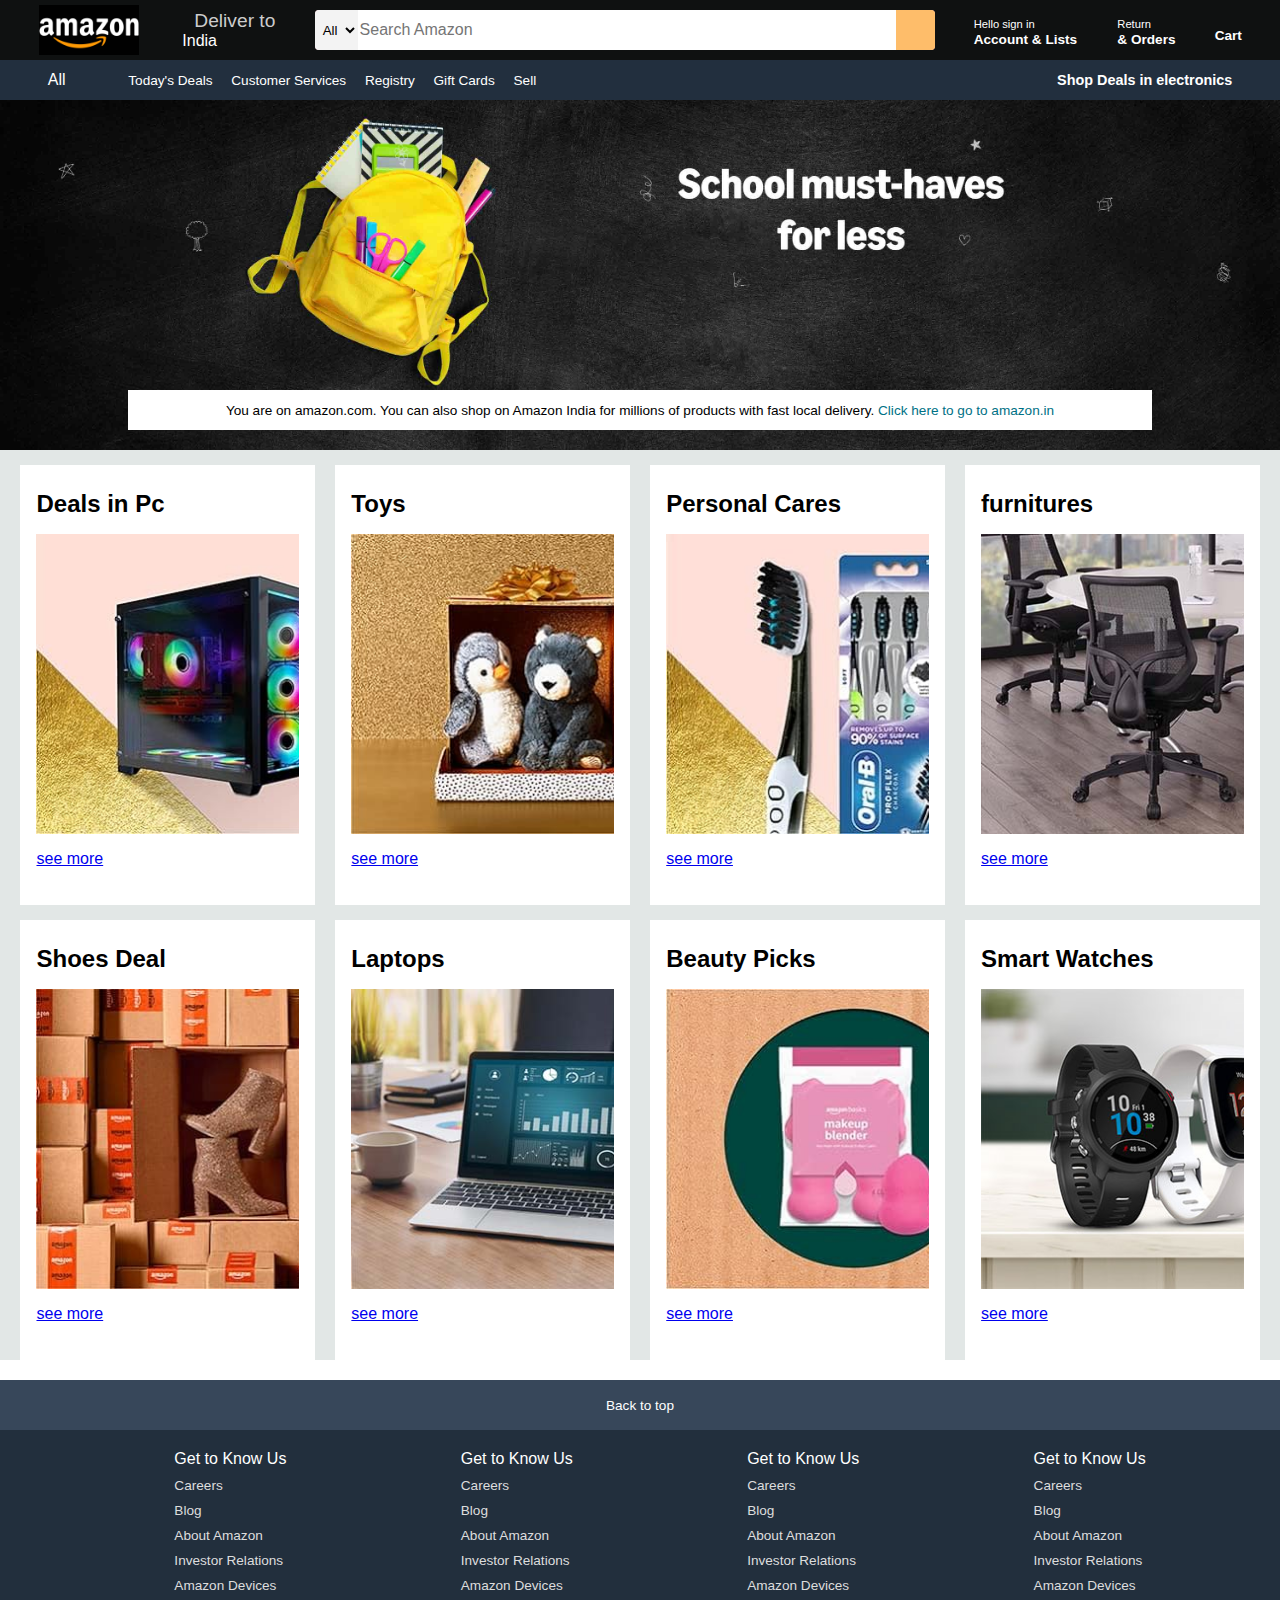
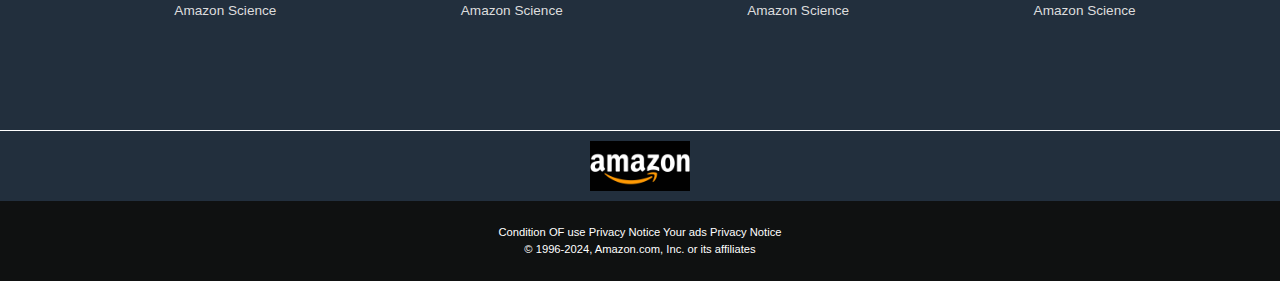
<file: index.html>
<!DOCTYPE html>
<html lang="en">
<head>
    <meta charset="UTF-8">
    <meta name="viewport" content="width=device-width, initial-scale=1.0">
    <title>Document</title>
    <link rel="stylesheet" href="https://cdnjs.cloudflare.com/ajax/libs/font-awesome/6.6.0/css/all.min.css" integrity="sha512-Kc323vGBEqzTmouAECnVceyQqyqdsSiqLQISBL29aUW4U/M7pSPA/gEUZQqv1cwx4OnYxTxve5UMg5GT6L4JJg==" crossorigin="anonymous" referrerpolicy="no-referrer" />
    <link rel="stylesheet" href="style.css">
</head>
<body>
      <header>
        <div class="navbar">
            <div class="nav-logo border">
                <div class="logo"></div>
            </div>

            <div class="nav-address border">
                <p class="add-first"> Deliver to</p>
                <div class="add-icon">
                    <i class="fa-solid fa-location-dot"></i>
                    <p class="add-second">India</p>
                </div>
            </div>

            <div class="nav-search">
                <select class="search-select">
                    <option>All</option>
                </select>
                <input placeholder="Search Amazon" class="search-input">
                <div class="search-icon">
                    <i class="fa-solid fa-magnifying-glass"></i>
                </div>
            </div>

            <div class="nav-signin border">
                <p> <span> Hello sign in</span></p>
                <p class="nav-second"> Account & Lists </p>
            </div>

            <div class="nav-return border">
                <p> <span> Return</span></p>
                <p class="nav-second"> & Orders </p>
            </div>

            <div class="nav-cart">
                <i class="fa-solid fa-cart-shopping"></i>
                Cart
            </div>
        </div>
        
        <div class="panel">
            <div class="panel-all">
                <i class="fa-solid fa-bars"></i>
                All
            </div>
            <div class="panel-ops">
                <p> Today's Deals</p>
                <p> Customer Services</p>
                <p> Registry</p>
                <p> Gift Cards </p>
                <p> Sell</p>
            </div>
            <div class="panel-deals">
                Shop Deals in electronics
            </div>
        </div>
      </header>

      <div class="hero-section">
        <div class="hero-msg">
           <p> You are on amazon.com. You can also shop on Amazon India for millions of products with fast local delivery. <a> Click here to go to amazon.in </a> </p>
        </div>
      </div>

      <div class="shop-section">
        <div class="box1 box"> 
            <div class="box-content">
                <h2> Deals in Pc</h2>
            <div class="box-img" style="background-image: url('box1.jpg');"></div>
            <p> <a href="product.html">see more</a></p>
            </div>
        </div>
        <div class="box2 box"> 
            <div class="box-content">
                <h2> Toys </h2>
            <div class="box-img" style="background-image: url('box2.jpg');"></div>
            <p> <a href="product.html">see more</a></p>
            </div>
        </div>
        <div class="box3 box"> 
            <div class="box-content">
                <h2> Personal Cares </h2>
            <div class="box-img" style="background-image: url('box3.jpg');"></div>
            <p> <a href="product.html">see more</a></p>
            </div>
        </div>
        <div class="box4 box"> 
            <div class="box-content">
                <h2> furnitures </h2>
            <div class="box-img" style="background-image: url('box4.jpg');"></div>
            <p> <a href="product.html">see more</a></p>
            </div>
        </div>
        <div class="box4 box"> 
            <div class="box-content">
                <h2> Shoes Deal </h2>
            <div class="box-img" style="background-image: url('box5.jpg');"></div>
            <p> <a href="product.html">see more</a></p>
            </div>
        </div>
        <div class="box4 box"> 
            <div class="box-content">
                <h2> Laptops </h2>
            <div class="box-img" style="background-image: url('box6.jpg');"></div>
            <p> <a href="product.html">see more</a></p>
            </div>
        </div>
        <div class="box4 box"> 
            <div class="box-content">
                <h2> Beauty Picks </h2>
            <div class="box-img" style="background-image: url('box7.jpg');"></div>
            <p> <a href="product.html">see more</a></p>
            </div>
        </div>
        <div class="box4 box"> 
            <div class="box-content">
                <h2> Smart Watches </h2>
            <div class="box-img" style="background-image: url('box8.jpg');"></div>
            <p> <a href="product.html">see more</a></p>
            </div>
        </div>
      </div>
    <footer>
        <div class="foot-panel1">
            Back to top
        </div>
        <div class="foot-panel2">
            <ul>
                <p>Get to Know Us</p>
                <a>Careers</a>
                <a>Blog</a>
                <a>About Amazon</a>
                <a>Investor Relations</a>
                <a>Amazon Devices</a>
                <a>Amazon Science</a>
            </ul>
            <ul>
                <p>Get to Know Us</p>
                <a>Careers</a>
                <a>Blog</a>
                <a>About Amazon</a>
                <a>Investor Relations</a>
                <a>Amazon Devices</a>
                <a>Amazon Science</a>
            </ul>
            <ul>
                <p>Get to Know Us</p>
                <a>Careers</a>
                <a>Blog</a>
                <a>About Amazon</a>
                <a>Investor Relations</a>
                <a>Amazon Devices</a>
                <a>Amazon Science</a>
            </ul>
            <ul>
                <p>Get to Know Us</p>
                <a>Careers</a>
                <a>Blog</a>
                <a>About Amazon</a>
                <a>Investor Relations</a>
                <a>Amazon Devices</a>
                <a>Amazon Science</a>
            </ul>
        </div>

        <div class="foot-panel3">
            <div class="logo"></div>
        </div>

        <div class="foot-panel4">
            <div class="pages">
                <a> Condition OF use</a>
                <a> Privacy Notice</a>
                <a> Your ads Privacy Notice</a>
            </div>
            <div class="copyrights">
                © 1996-2024, Amazon.com, Inc. or its affiliates
            </div>
        </div>
    </footer>
</body>
</html>
</file>
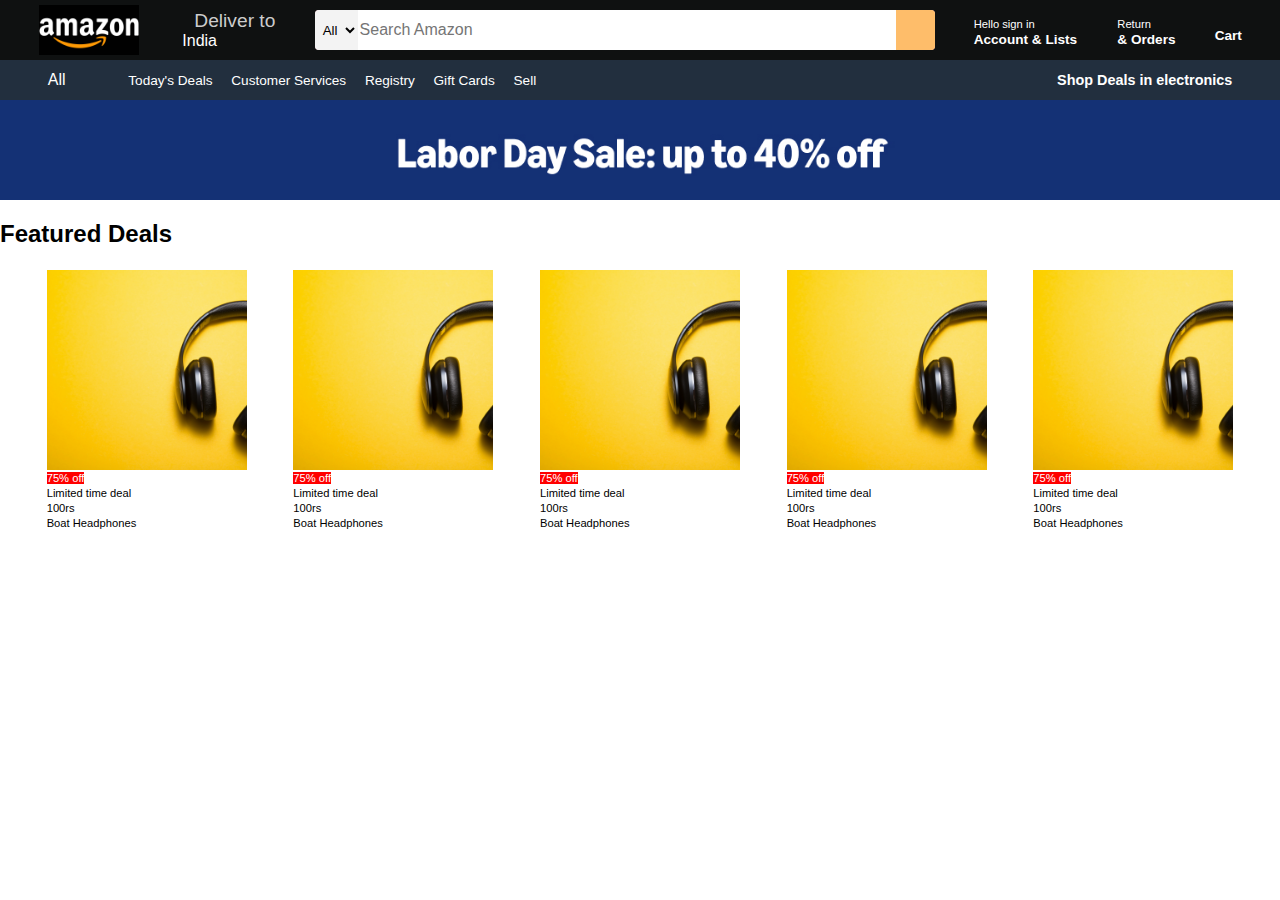
<file: product.html>
<!DOCTYPE html>
<html lang="en">
<head>
    <meta charset="UTF-8">
    <meta name="viewport" content="width=device-width, initial-scale=1.0">
    <title>Document</title>
    <link rel="stylesheet" href="https://cdnjs.cloudflare.com/ajax/libs/font-awesome/6.6.0/css/all.min.css" integrity="sha512-Kc323vGBEqzTmouAECnVceyQqyqdsSiqLQISBL29aUW4U/M7pSPA/gEUZQqv1cwx4OnYxTxve5UMg5GT6L4JJg==" crossorigin="anonymous" referrerpolicy="no-referrer" />
    <link rel="stylesheet" href="style.css">
</head>
<body>
      <header>
        <div class="navbar">
            <div class="nav-logo border">
                <div class="logo"></div>
            </div>

            <div class="nav-address border">
                <p class="add-first"> Deliver to</p>
                <div class="add-icon">
                    <i class="fa-solid fa-location-dot"></i>
                    <p class="add-second">India</p>
                </div>
            </div>

            <div class="nav-search">
                <select class="search-select">
                    <option>All</option>
                </select>
                <input placeholder="Search Amazon" class="search-input">
                <div class="search-icon">
                    <i class="fa-solid fa-magnifying-glass"></i>
                </div>
            </div>

            <div class="nav-signin border">
                <p> <span> Hello sign in</span></p>
                <p class="nav-second"> Account & Lists </p>
            </div>

            <div class="nav-return border">
                <p> <span> Return</span></p>
                <p class="nav-second"> & Orders </p>
            </div>

            <div class="nav-cart">
                <i class="fa-solid fa-cart-shopping"></i>
                Cart
            </div>
        </div>
        
        <div class="panel">
            <div class="panel-all">
                <i class="fa-solid fa-bars"></i>
                All
            </div>
            <div class="panel-ops">
                <p> Today's Deals</p>
                <p> Customer Services</p>
                <p> Registry</p>
                <p> Gift Cards </p>
                <p> Sell</p>
            </div>
            <div class="panel-deals">
                Shop Deals in electronics
            </div>
        </div>
      </header>

       
      <div class="banner">
        <div class="offer-banner"></div>
      </div>  

        <div class="deal">
            <h2> <a> Featured Deals</a></h2>
        </div>
        <div class="product-page">

        <div class="productbox">
        <div class="product-1 product" style="background-image: url('product\ 1.jpg');"></div>

        <div class="details">
            <p> <span style="background-color: red; color: white;"> 75% off</span></p>
            <p> <span> Limited time deal</span></p>
            <p> <span> 100rs</span></p>
            <p> <span> Boat Headphones</span></p>
        </div>
        </div>
        
        <div class="productbox">
        <div class="product-2 product" style="background-image: url('product\ 1.jpg');"></div>
    
            <div class="details">
                <p> <span style="background-color: red; color: white;"> 75% off</span></p>
                <p> <span> Limited time deal</span></p>
                <p> <span> 100rs</span></p>
                <p> <span> Boat Headphones</span></p>
            </div>
        </div>

        <div class="productbox">
            <div class="product-2 product" style="background-image: url('product\ 1.jpg');"></div>
        
                <div class="details">
                    <p> <span style="background-color: red; color: white;"> 75% off</span></p>
                    <p> <span> Limited time deal</span></p>
                    <p> <span> 100rs</span></p>
                    <p> <span> Boat Headphones</span></p>
                </div>
            </div>

            <div class="productbox">
                <div class="product-2 product" style="background-image: url('product\ 1.jpg');"></div>
            
                    <div class="details">
                        <p> <span style="background-color: red; color: white;"> 75% off</span></p>
                        <p> <span> Limited time deal</span></p>
                        <p> <span> 100rs</span></p>
                        <p> <span> Boat Headphones</span></p>
                    </div>
                </div>

                <div class="productbox">
                    <div class="product-2 product" style="background-image: url('product\ 1.jpg');"></div>
                
                        <div class="details">
                            <p> <span style="background-color: red; color: white;"> 75% off</span></p>
                            <p> <span> Limited time deal</span></p>
                            <p> <span> 100rs</span></p>
                            <p> <span> Boat Headphones</span></p>
                        </div>
                    </div>    

        </div>
      </div>
</body> 
</html>
</file>
<file: style.css>
*{
    margin: 0px;
    font-family: Arial;
    border: border-box;
}
.navbar{
    height: 60px;
    background-color: #0f1111;
    color: white;
    display: flex;
    align-items: center;
    justify-content: space-evenly;
}
.nav-logo{
    height: 50px;
    width: 100px;

}
.logo{
    background-image: url(logo.jpg);
    height: 50px;
    width: 100%;
    background-size: cover;
}
.border{
    border: 1.5px solid transparent;
}
.border:hover{
    border:1.5px solid white;
}
     /* box2 */

.add-first{
    color: #cccccc;
    font-size: 1.2rem;
    margin-left: 15px;
 }
.add-second{
    font-size: 1rem;
    margin-left: 3px;
}
.add-icon{
    display: flex;
    align-items: center;
}

    /* box3 */

.nav-search{
    display:flex;
    justify-content: space-evenly;
    background-color: pink;
    width: 620px;
    height: 40px;
    border-radius: 4px;
}
.search-select{
    background-color: #f3f3f3;
    width: 50px;
    text-align: center;
    border-top-left-radius: 4px;
    border-bottom-left-radius: 4px;
    border:none;
}   
.search-input{
    width: 100%;
    font-size: 1rem;
    border: none;
}

.search-icon{
      width: 45px;
      display: flex;
      justify-content:center;
      align-items: center;
      font-size: 1.2rem; 
      background-color: #febd6a;  
      border-top-right-radius: 4px;
      border-bottom-right-radius: 4px; 
      color: #0f1111;
}
.nav-search:hover{
    border: 2px solid orange;
}

       /* box4 */

span{
    font-size: 0.7rem;
}    
.nav-second{
    font-size: 0.85rem;
    font-weight: 700;
}  

 /* box6 */

.nav-cart i{
    font-size: 30px;
}
.nav-cart{
    font-weight: 700;
    font-size: 0.85rem;

}


/* panel */
.panel{
    height: 40px;
    background-color: #222f3e;
    display: flex;
    color: white;
    align-items: center;
    justify-content: space-evenly;
}
.panel-ops p{
    display: inline;
    margin-left: 15px;
}
.panel-ops{
    width: 70%;
    font-size: 0.85rem;
}
.panel-deals{
    font-size: 0.9rem;
    font-weight: 700;
}
 
   /* hero-section */

.hero-section{
    background-image:url(hero.jpg) ;
    background-size: cover;
    height: 350px;
    display: flex;
    justify-content: center;
    align-items: flex-end;
}   
.hero-msg{
    background-color: white;
    color: black;
    height: 40px;
    display: flex;
    align-items: center;
    justify-content: center;
    font-size: 0.85rem;
    width: 80%;
    margin-bottom: 20px;

}
.hero-msg a{
    color: #007185;
}

/* shop-sec */

.box{
    height: 400px;
    width: 23%;
    background-color: white;
    padding: 25px 0px 15px;
    margin-top: 15px;
}

.shop-section{
    display: flex;
    flex-wrap: wrap;
    justify-content: space-evenly;
    background-color:#e2e7e6 ;
}
.box-img{
    height: 300px;
    background-size: cover;  
    margin-top: 1rem;
    margin-bottom: 1rem;
}
.box-content{
    margin-left: 1rem;
    margin-right: 1rem;
}
.box-content p{
    color: #007185;
}

/* footer */
footer{
    margin-top: 20px;
}
.foot-panel1{
    background-color: #37475a;
    color: white;
    height: 50px;
    display: flex;
    justify-content: center;
    align-items: center;
    font-size: 0.85rem;
}

.foot-panel2{
    background-color: #222f3d;
    color: white;
    height: 300px;
    display: flex;
    justify-content: space-evenly;
}
ul{
    margin-top: 20px;
}
ul a{
    display: block;
    font-size: 0.85rem;
    margin-top: 10px;
    color: #dddddd;
}

.foot-panel3{
    background-color: #222f3d;
    color: white;
    border-top: 0.5px solid white;
    height: 70px;
    display: flex;
    justify-content: center;
    align-items: center;
}
.logo{
    background-image: url(logo.jpg);
    height: 50px;
    background-size: cover;
    width: 100px;
}

.foot-panel4{
    background-color: #0f1111;
    color: white;
    height: 80px;
    font-size: 0.7rem;
    text-align: center;
}
.pages{
    padding-top: 25px;
}
.copyrights{
    padding-top: 5px;
}

/* product page */

.banner{
    height: 120px;
    width: 100%;
}
.offer-banner{
    background-image: url(sale\ offer.jpg);
    width: 100%;
    height: 100px;
    background-size: cover;
}
.product-page{
    height: 500px;
    width: 100%;
    display: flex;
    justify-content: space-evenly;
    margin-top: 20px;
}
.deal{
    height: 30px;
    width: 968px;
}
.product{
    height: 200px;
    width: 200px;
    background-size: cover;
}
.details p{
     font-size: 0.85rem;
}
</file>
